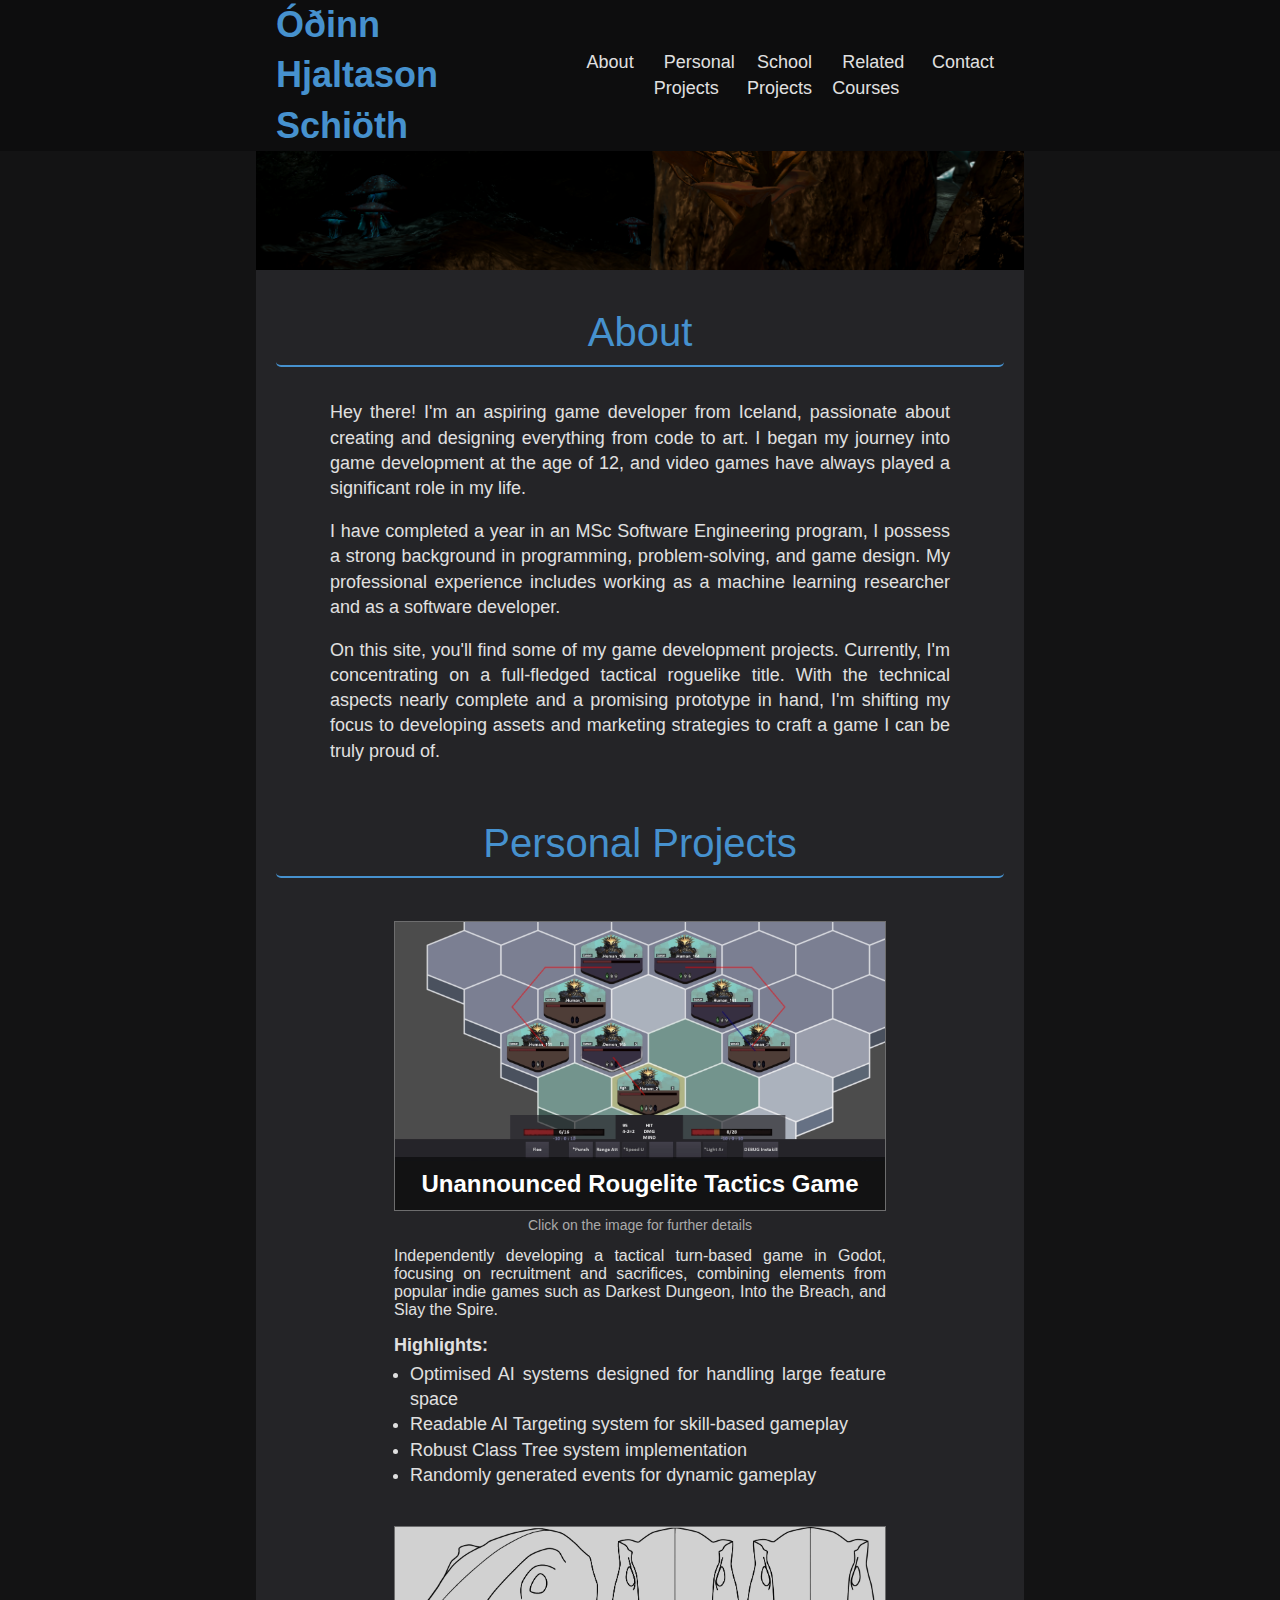
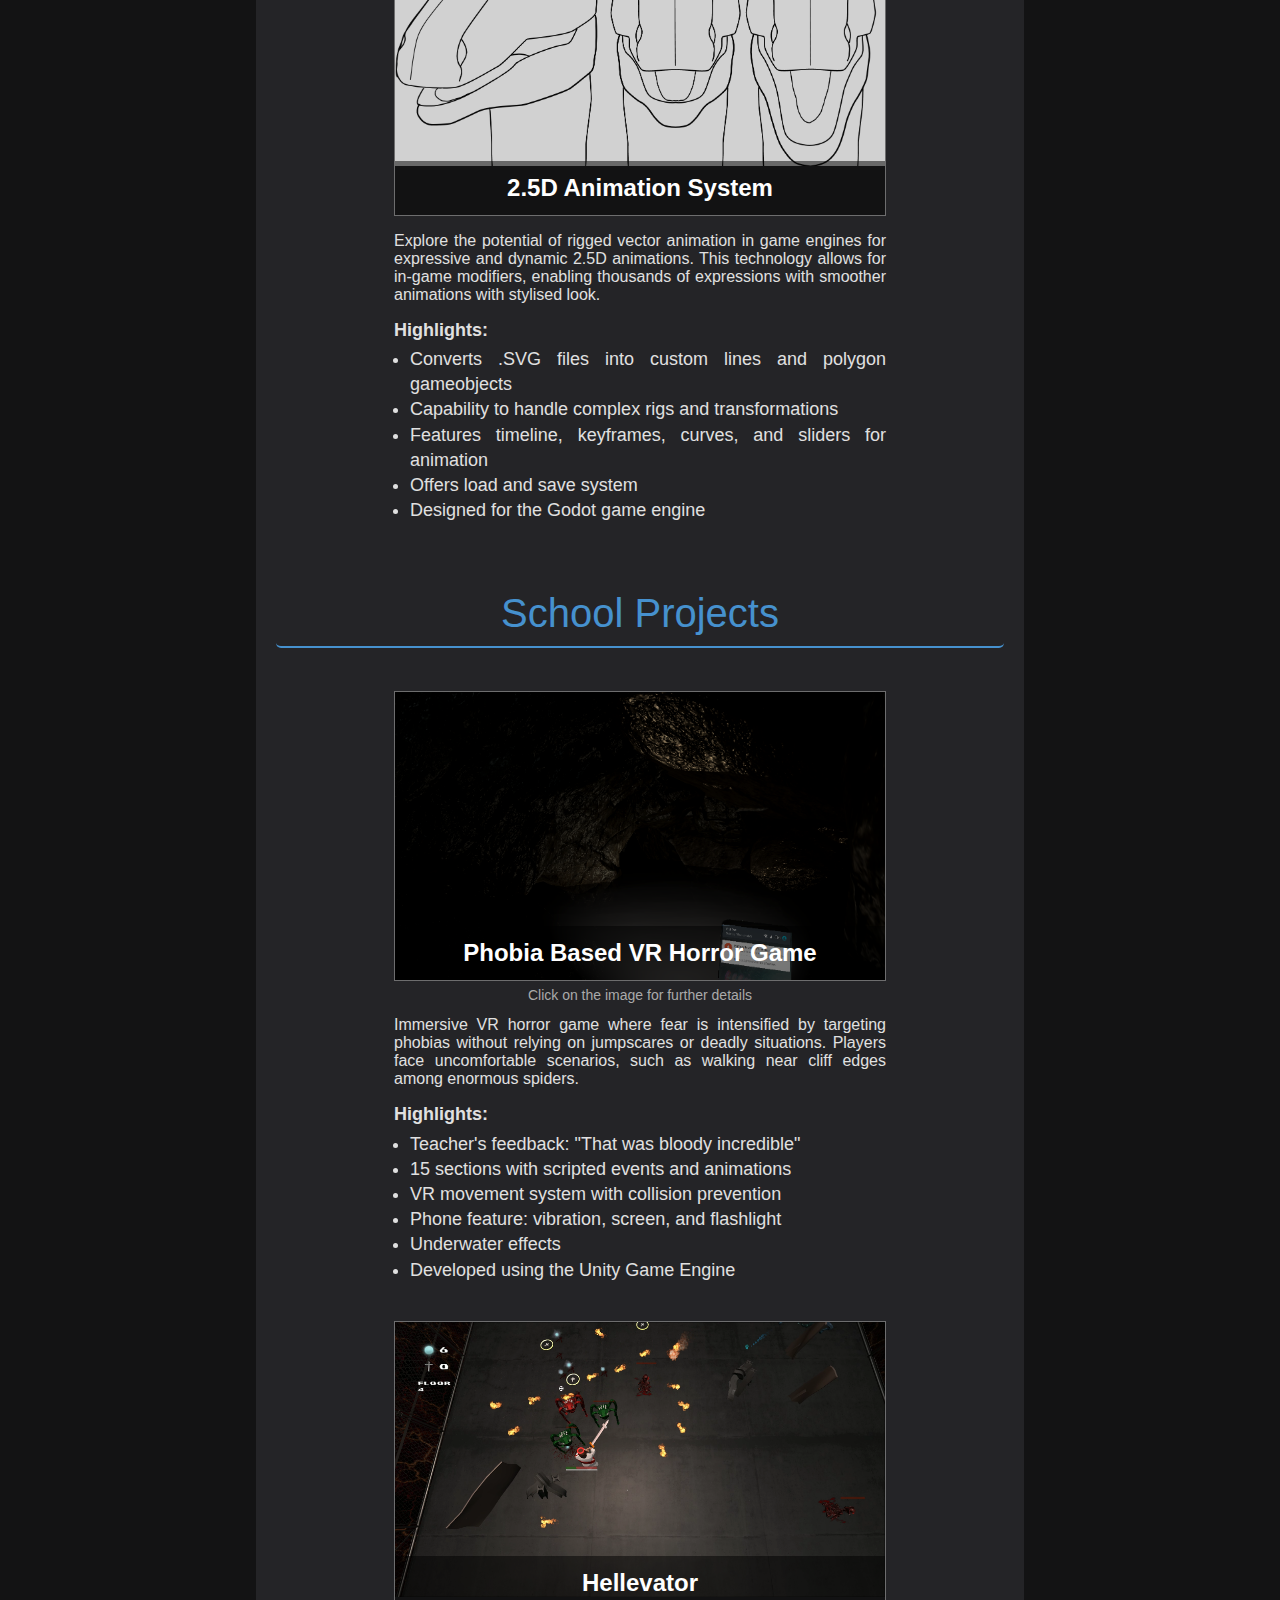
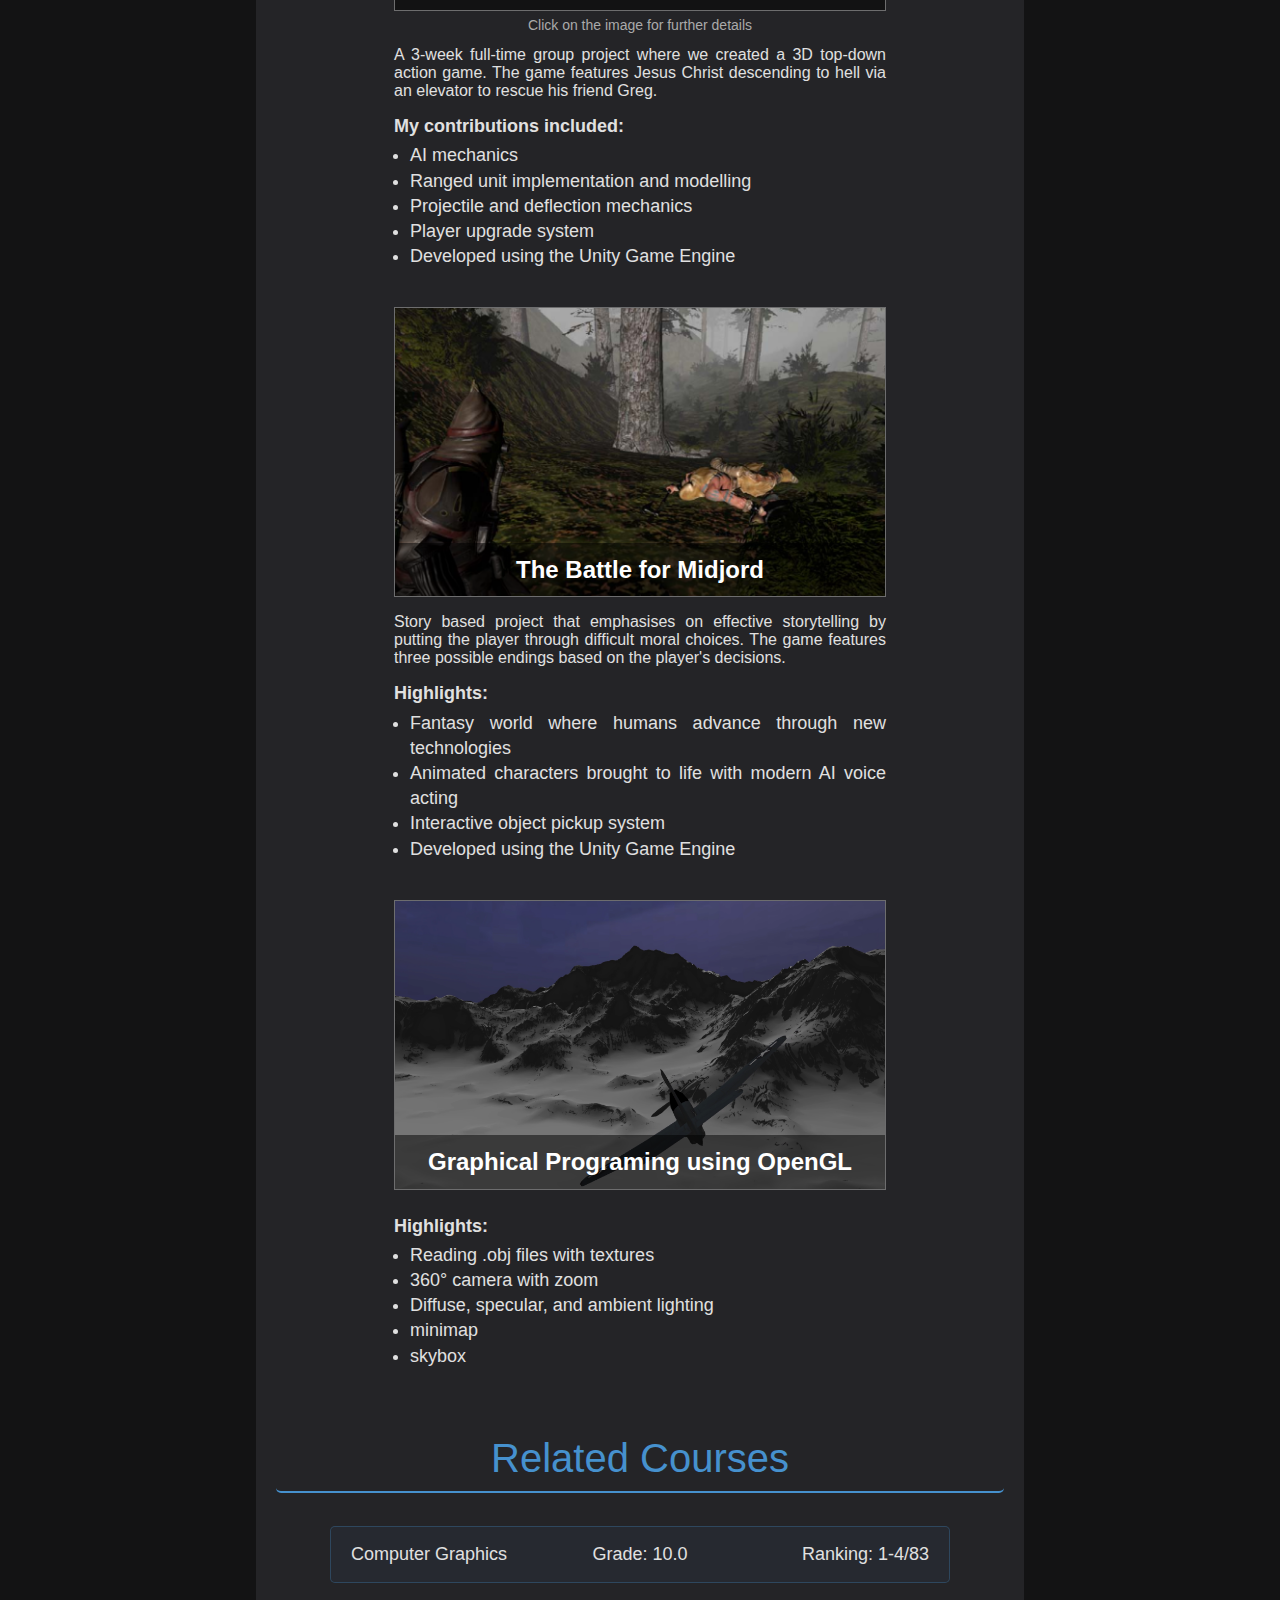
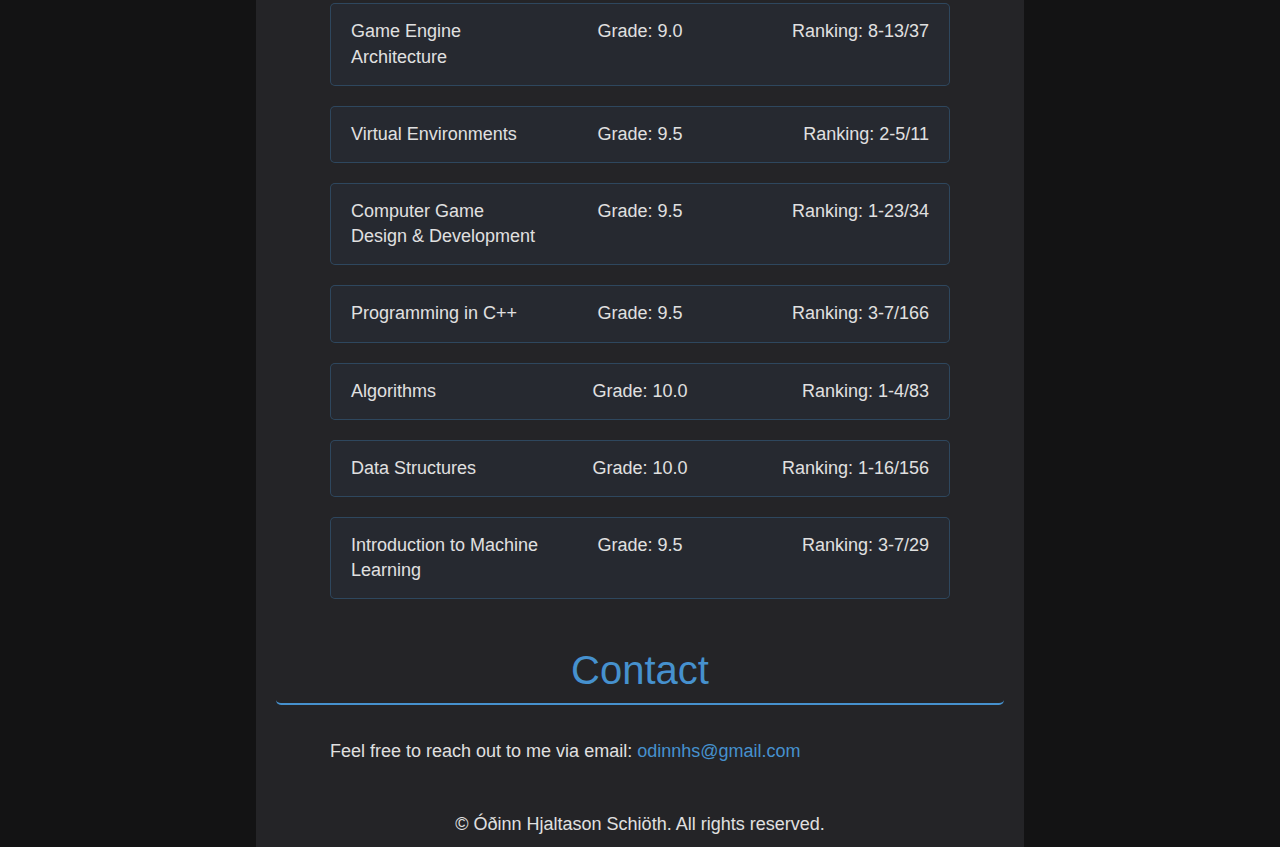
<file: index.html>
<!DOCTYPE html>
<html lang="en">

<head>
    <meta property="og:title" content="Odinn Schioth - Game Portfolio" />
    <meta name="description" content="Game Developer portfolio for Odinn Schioth.">
    <meta property="og:url" content="https://odinn13.github.io/" />
    <meta name="author" content="Óðinn Hjaltason Schiöth">
    <meta charset="UTF-8">
    <meta name="viewport" content="width=device-width, initial-scale=1.0">
    <link rel="stylesheet" href="styles.css">
    <script src="scripts.js" defer></script>
    <title>Odinn Schioth - Game Portfolio</title>
</head>

<body>
    <header>
        
        <div><a href="./"><h1 id="name">Óðinn Hjaltason Schiöth</h1></a></div>
        <nav>
            <button id="menu-toggle" class="menu-toggle" onclick="toggleMenu()">&#9776;</button>
            <ul id="nav-menu" class="nav-menu">
                <li><a href="#about">About</a></li>
                <li><a href="#personal-projects">Personal Projects</a></li>
                <li><a href="#school-projects">School Projects</a></li>
                <li><a href="#courses">Related Courses</a></li>
                <!-- <li><a href="#art">Art</a></li> -->
                <li><a href="#contact">Contact</a></li>
            </ul>
        </nav>
    </header>
    <div class="parallax"></div>
    <div class="wrapper">
        <main>
            <section id="about" class="section-offset">
                <h2 class="section-name">About</h2>
                <div class="align-with-projects" style="text-align: justify;">
                    <p>Hey there! I'm an aspiring game developer from Iceland, passionate about creating and designing everything from code to art. 
                        I began my journey into game development at the age of 12, and video games have always played a significant role in my life.</p>
                    <p>I have completed a year in an MSc Software Engineering program, I possess a strong background in programming, problem-solving, and game design. 
                        My professional experience includes working as a machine learning researcher and as a software developer.</p>
                    <p>On this site, you'll find some of my game development projects. Currently, I'm concentrating on a full-fledged tactical roguelike title.
                        With the technical aspects nearly complete and a promising prototype in hand, I'm shifting my focus to developing assets and marketing strategies to craft a game I can be truly proud of.
                    </p>
                </div>
            </section>


            <section id="personal-projects" class="section-offset">
                <h2 class="section-name">Personal Projects</h2>
                <div class="projects-container">
                    <div class="project-container">
                        <a href="game.html"> 
                            <div class="project">
                                <div class="img-wrapper">
                                    <img src="imgs/game/gameplay.png" alt="Project 1">
                                </div>
                                <div class="overlay">
                                    <h3>Unannounced Rougelite Tactics Game</h3>
                                </div>
                            </div>
                        </a>
                        <p class="project-img-help">Click on the image for further details</p>
                        <p class="project-description">Independently developing a tactical turn-based game in Godot, focusing on recruitment and sacrifices,
                            combining elements from popular indie games such as Darkest Dungeon, Into the Breach, and Slay
                            the Spire.</p>
                        <ul class="project-highlights">
                            <p><b>Highlights:</b></p>
                            <li>Optimised AI systems designed for handling large feature space</li>
                            <li>Readable AI Targeting system for skill-based gameplay</li>
                            <li>Robust Class Tree system implementation</li>
                            <li>Randomly generated events for dynamic gameplay</li>
                        </ul>
                    </div>
                    <div class="project-container">
                        <a> 
                            <div class="project">
                                <div class="img-wrapper">
                                    <img src="imgs/dino-2.png" alt="Project 2">
                                </div>
                                <div class="overlay">
                                    <h3>2.5D Animation System</h3>
                                </div>
                            </div>
                        </a>
                        <p class="project-description">Explore the potential of rigged vector animation in game engines for expressive and dynamic 2.5D animations. This technology allows for in-game modifiers, enabling thousands of expressions with smoother animations with stylised look. </p>
                        <ul class="project-highlights">
                            <p><b>Highlights:</b></p>
                            <li>Converts .SVG files into custom lines and polygon gameobjects</li>
                            <li>Capability to handle complex rigs and transformations</li>
                            <li>Features timeline, keyframes, curves, and sliders for animation</li>
                            <li>Offers load and save system</li>
                            <li>Designed for the Godot game engine</li>
                        </ul>
                    </div>
                </div>
            </section>
            
            <section id="school-projects" class="section-offset">
                <h2 class="section-name">School Projects</h2>
                <div class="projects-container">
                    <div class="project-container">
                        <a href="phobia-based-vr-horror-game.html"> 
                            <div class="project">
                                <div class="img-wrapper">
                                    <img src="imgs/vr/phone.PNG" alt="Project 1">
                                </div>
                                <div class="overlay">
                                    <h3>Phobia Based VR Horror Game</h3>
                                </div>
                            </div>
                        </a>
                        <p class="project-img-help">Click on the image for further details</p>
                        <p class="project-description">Immersive VR horror game where fear is intensified by targeting phobias without relying on jumpscares or deadly situations. Players face uncomfortable scenarios, such as walking near cliff edges among enormous spiders.</p>
                        <ul class="project-highlights">
                            <p><b>Highlights:</b></p>
                            <li>Teacher's feedback: "That was bloody incredible"</li>
                            <li>15 sections with scripted events and animations</li>
                            <li>VR movement system with collision prevention</li>
                            <li>Phone feature: vibration, screen, and flashlight</li>
                            <li>Underwater effects</li>
                            <li>Developed using the Unity Game Engine</li>
                        </ul>
                            
                    </div>
                    
                    <div class="project-container">
                        <a href="hellevator.html"> 
                            <div class="project">
                                <div class="img-wrapper">
                                    <img src="imgs/hellevator/gameplay.png" alt="Project 2">
                                </div>
                                <div class="overlay">
                                    <h3>Hellevator</h3>
                                </div>
                            </div>
                        </a>
                        <p class="project-img-help">Click on the image for further details</p>
                        <p class="project-description">A 3-week full-time group project where we created a 3D top-down action game. The game features Jesus Christ descending to hell via an elevator to rescue his friend Greg.</p>
                        <ul class="project-highlights">
                            <p><b>My contributions included:</b></p>
                            <li>AI mechanics</li>
                            <li>Ranged unit implementation and modelling</li>
                            <li>Projectile and deflection mechanics</li>
                            <li>Player upgrade system</li>
                            <li>Developed using the Unity Game Engine</li>
                        </ul>
                    </div>
                    <div class="project-container">
                        <a> 
                            <div class="project">
                                <div class="img-wrapper">
                                    <img src="imgs/prog2.PNG" alt="Project 1">
                                </div>
                                <div class="overlay">
                                    <h3>The Battle for Midjord</h3>
                                </div>
                            </div>
                        </a>
                        <p class="project-description">Story based project that emphasises on effective storytelling by putting the player through difficult moral choices. The game features three possible endings based on the player's decisions.</p>
                        <ul class="project-highlights">
                            <p><b>Highlights:</b></p>
                            <li>Fantasy world where humans advance through new technologies</li>
                            <li>Animated characters brought to life with modern AI voice acting</li>
                            <li>Interactive object pickup system</li>
                            <li>Developed using the Unity Game Engine</li>
                        </ul>
                    </div>
                    <div class="project-container">
                        <a> 
                            <div class="project">
                                <div class="img-wrapper">
                                    <img src="imgs/opengl.png" alt="Project 2">
                                </div>
                                <div class="overlay">
                                    <h3>Graphical Programing using OpenGL</h3>
                                </div>
                            </div>
                        </a>
                        <!-- <p class="project-description">Developed a 3D rendering engine using OpenGL. The engine supports diffuse, specular, and ambient lighting, and is capable of reading .obj files with textures. Additionally, it features skyboxes, a minimap, zoom functionality, and 360° camera movement for a seamless experience.</p> -->
                        <ul class="project-highlights" style="margin-top: 38px;">
                            <p><b>Highlights:</b></p>
                            <li>Reading .obj files with textures</li>
                            <li>360° camera with zoom</li>
                            <li>Diffuse, specular, and ambient lighting</li>
                            <li>minimap</li>
                            <li>skybox</li>
                        </ul>
                    </div>
                </div>
            </section>
            
            
            <section id="courses" class="section-offset">
                <h2 class="section-name">Related Courses</h2>
                <div class="align-with-projects">
                    <div class="courses-container">
                        <div class="course">
                            <h3>Computer Graphics</h3>
                            <h3 style="text-align: center;">Grade: 10.0</h3>
                            <h3 style="text-align: right;">Ranking: 1-4/83</h3>
                        </div>
                        <div class="course">
                            <h3>Game Engine Architecture</h3>
                            <h3 style="text-align: center;">Grade: 9.0</h3>
                            <h3 style="text-align: right;">Ranking: 8-13/37</h3>
                        </div>
                        <div class="course">
                            <h3>Virtual Environments</h3>
                            <h3 style="text-align: center;">Grade: 9.5</h3>
                            <h3 style="text-align: right;">Ranking: 2-5/11</h3>
                        </div>
                        <div class="course">
                            <h3>Computer Game Design & Development</h3>
                            <h3 style="text-align: center;">Grade: 9.5</h3>
                            <h3 style="text-align: right;">Ranking: 1-23/34</h3>
                        </div>
                        <div class="course">
                            <h3>Programming in C++</h3>
                            <h3 style="text-align: center;">Grade: 9.5</h3>
                            <h3 style="text-align: right;">Ranking: 3-7/166</h3>
                        </div>
                        <div class="course">
                            <h3>Algorithms</h3>
                            <h3 style="text-align: center;">Grade: 10.0</h3>
                            <h3 style="text-align: right;">Ranking: 1-4/83</h3>
                        </div>
                        <div class="course">
                            <h3>Data Structures</h3>
                            <h3 style="text-align: center;">Grade: 10.0</h3>
                            <h3 style="text-align: right;">Ranking: 1-16/156</h3>
                        </div>
                        <div class="course">
                            <h3>Introduction to Machine Learning</h3>
                            <h3 style="text-align: center;">Grade: 9.5</h3>
                            <h3 style="text-align: right;">Ranking: 3-7/29</h3>
                        </div>
                    </div>
                </div>
            </section>


            <!-- <section id="art" class="section-offset">
                <h2 class="section-name">Art</h2>
                <div class="art-container">
                    <a href="imgs/45-1-11.png" class="art-thumbnail" onclick="openLightbox(event)">
                        <img src="imgs/45-1-11.png" alt="Artwork 1">
                    </a>
                    <a href="imgs/art3.png" class="art-thumbnail" onclick="openLightbox(event)">
                        <img src="imgs/art3.png" alt="Artwork 3">
                    </a>
                    <a href="imgs/art4.jpg" class="art-thumbnail" onclick="openLightbox(event)">
                        <img src="imgs/art4.jpg" alt="Artwork 4">
                    </a>
                </div>
            </section> -->

            <div id="lightbox" class="lightbox">
                <span class="lightbox-close" onclick="closeLightbox()">&times;</span>
                <img class="lightbox-content" id="lightbox-img">
                <div id="lightbox-caption"></div>
            </div>


            <section id="contact" class="section-offset">
                <h2 class="section-name">Contact</h2>
                <div class="align-with-projects">
                    <p>Feel free to reach out to me via email: <a href="mailto:contact@odinnhs@gmail.com">odinnhs@gmail.com</a></p>
                </div>
                
            </section>
        </main>
        <footer>
            <p>&copy; Óðinn Hjaltason Schiöth. All rights reserved.</p>
        </footer>
    </div>
</body>

</html>
</file>
<file: styles.css>
/* Theme color */
:root {
    --theme-color: #4691ce;
    --wrapper-color: #242427;
    --header-color: #0d0d0e;
    --back-color: #131314;
}

body {
    font-family: Calibri, sans-serif;
    color: #e0e0e0;
    font-size: 18px;
    background-color: var(--back-color);
    margin: 0;
    padding: 0;
    line-height: 1.4;
}

/* HEADER PART */
header {
    background-color: var(--header-color);
    display: flex;
    align-items: center;
    position: fixed;
    top: 0;
    left: 0;
    right: 0;
    z-index: 1000;
}

header h1 { /* Name */
    color: var(--theme-color);
    padding-left: 20px;
    margin: 0;
}

nav {
    padding: 20px;
    font-size: 18px;
}

nav a:hover {
    background-color: #444;
}

nav ul {
    list-style-type: none;
    margin: 0;
    padding: 0;
    display: flex;
}

nav li {
    margin-left: 10px;
}

nav a {
    color: #e0e0e0;
    text-decoration: none;
    padding: 10px;
}

/* Style the menu toggle button */
.menu-toggle {
    display: none;
    font-size: 30px;
    background: none;
    border: none;
    cursor: pointer;
    color: #fff; /* Change the color to white */
}

/* Show the menu items when the .active class is added */
.nav-menu.active {
    display: flex;
    flex-direction: column;
}


/* MAIN */

main {
    padding: 20px;
    padding-top: 1px;
}

.wrapper {
    margin: auto;
    background-color: var(--wrapper-color);
}

.parallax {
    /* background-image: url("imgs/45.png");
    aspect-ratio: 3.6;
    background-position: top; */
    
    background-image: url("imgs/vr/end.PNG");
    aspect-ratio: 3.2;
    background-position: center;

    background-attachment: inherit;
    background-repeat: no-repeat;
    background-size: cover;
    margin-top: 30px;
    margin-left: auto;
    margin-right: auto;
}

.section-name {
    overflow: hidden;
    border-radius: 5px;

    color: var(--theme-color);
    border-bottom: 2px solid var(--theme-color);
    padding-bottom: 5px;
    font-weight: 500;
    font-size: 40px;
    text-align: center;
}

.align-with-projects {
    padding-left: calc((100% - 512px) / 4);
    padding-right: calc((100% - 512px) / 4);
}

.section-offset:before {
    display: block;
    content: "";
    height: 40px; /* Adjust this value according to the height of your navigation bar */
    margin-top: -40px; /* This should be the negative value of the height */
    visibility: hidden;
    pointer-events: none;
}

/* Project Part */

.project {
    height: 288px;
    margin: 10px;
    overflow: hidden;
    position: relative;
    border: 1px solid #e0e0e063;
    transition: border-color 0.3s ease-in-out, box-shadow 0.3s ease-in-out;
}

.project img {
    width: 100%;
    height: auto;
    margin-bottom: 10px;
    transition: transform 0.3s ease-in-out;
}

.project .img-wrapper {
    position: relative;
}

.project .overlay {
    position: absolute;
    bottom: 0;
    left: 0;
    right: 0;
    background-color: rgba(0, 0, 0, 0.5);
    padding: 10px;
    color: #fff;
}

.project .overlay h3 {
    margin: 0;
    font-size: 24px;
    text-align: center;
}

.project:hover img {
    transform: scale(1.05);
}

.project:hover {
    border-color: #63a4ff;
    box-shadow: 0 8px 16px 0 rgba(0, 0, 0, 0.4), 0 12px 40px 0 rgba(0, 0, 0, 0.38);
}

.projects-container {
    display: flex;
    flex-wrap: wrap;
    justify-content: space-around;
}
.project-container {
    width: 512px;
}

.project-description {
    padding: 10px;
    font-size: 16px;
    color: #e0e0e0;
    text-align: justify;
    line-height: normal;
    padding-top: 0;
}

.project-highlights {
    padding: 10px;
    font-size: 18px;
    color: #e0e0e0;
    text-align: justify;
}

.project-highlights p {
    padding: 0px;
    margin: -24px 0px 4px 0px;
}

.project-highlights li {
    margin-left: 16px;
}

.project-img-help {
    text-align: center;
    font-size: 14px;
    margin: -5px;
    padding: 0;
    color:#aaa;
}

/* Courses */
.courses-container {
    display: flex;
    flex-direction: column; /* Change to column layout for vertical display */
    align-items: flex-start; /* Align courses to the left */
    gap: 10px;
}

.course {
    background-color: rgba(70, 145, 206, 0.05); /* Reduce background color opacity */
    border: 1px solid rgba(70, 145, 206, 0.3); /* Reduce border color opacity */
    border-radius: 5px;
    padding: 15px 20px 15px 20px;
    margin-bottom: 10px;
    font-size: 16px;
    color: #e0e0e0;
    display: flex;
    justify-content: space-between;
    width: 90%;
    width: -moz-available;
    width: -moz-available;          /* WebKit-based browsers will ignore this. */
    width: -webkit-fill-available;  /* Mozilla-based browsers will ignore this. */
    width: fill-available;
}

.course:hover {
    background-color: rgba(70, 145, 206, 0.05); /* Keep background color the same on hover */
    border: 1px solid rgba(70, 145, 206, 0.3); /* Keep border color the same on hover */
}

.course h3 {
    margin-top: 0;
    margin-bottom: 0;
    font-size: 18px;
    font-weight: 500;
    width: 300px;
}

/* Art */
.art-container {
    display: flex;
    flex-wrap: wrap;
    justify-content: space-around;
    gap: 20px;
}


.art-container img {
    /* width: 100%; */
    
    height: 512px;
    border-radius: 5px;
    margin-bottom: 10px;
    transition: transform 0.3s ease-in-out;
}

.art-container img:hover {
    transform: scale(1.1); 
}

.art-thumbnail img {
    height: 512px;
}

.lightbox {
    display: none;
    position: fixed;
    z-index: 1001;
    padding-top: 100px;
    left: 0;
    top: 0;
    width: 100%;
    height: 100%;
    overflow: auto;
    background-color: rgba(0, 0, 0, 0.8);
}

.lightbox-content {
    margin: auto;
    display: block;
    height: inherit;
}

.lightbox-close {
    position: absolute;
    top: 50px;
    right: 35px;
    color: #f1f1f1;
    font-size: 40px;
    font-weight: bold;
    transition: 0.3s
}

/* Footer */

footer {
    padding: 10px;
    text-align: center;
}

footer p {
    margin: 0;
}

/* EXTRA */

h2 {
    color: var(--theme-color);
    border-bottom: 2px solid var(--theme-color);
    padding-bottom: 5px;
}

a {
    color: var(--theme-color);
    text-decoration: none;
}

a:hover {
    color: #63a4ff;
}

/* Project detail page styles */

#project-details {
    margin-top: 75px;
}

.projectx-top-container {
    display: flex;
    background-color: var(--header-color);
    border-radius: 10px;
    justify-content: space-between;
}

.projectx-top-container h3 {
    color: var(--theme-color);
    margin: 0px;
}

.projectx-image {
    width: 100%;
    max-width: 800px;
    max-height: 400px;
    height: auto;
    display: block;
    margin: 20px;
    border-radius: 5px;
    object-fit: cover;
}

.projectx-highlights {
    font-size: 18px;
    color: #e0e0e0;
    text-align: justify;
}

.projectx-bullets {
    margin: 20px;
}

.projectx-bullets p {
    margin: 10px;
}

#gallery {
    padding: 2rem 0;
}

.lSSlideWrapper {
    max-width: 80%;
    margin: 0 auto;
}

.lSSlideWrapper .lslide img {
    max-height: 550px;
    width: 100%;
    height: auto;
    object-fit: cover;
    border-radius: 5px;

}

.lSAction > .lSPrev, .lSAction > .lSNext {
    z-index: 99;
}

.lSSlideOuter .lSPager.lSGallery img {
    max-height: 140px !important;
    object-fit: cover;
    width: 100% !important;
}

.image-description {
    font-size: 14px; /* Adjust the font size */
    color: #aaa; /* Adjust the text color */
    text-align: center; /* Align the text to the center */
    background-color: var(--header-color);;
    position:relative; 
    padding-top: 20px;
    top:-40px;
}

.video-container {
    display: flex;
    justify-content: center;
    align-items: center;
  }

/* #light-slider{
    height: 600px !important;
} */

@media screen and (max-width: 800px) {
    nav ul {
        flex-direction: column;
    }
    .contact-list {
        flex-direction: column;
    }
    main {
        padding-top: 120px;
    }
    header {
        justify-content: space-between;
    }
    .screenshot {
        width: calc(50% - 20px);
    }
    #name {
        font-size: 32px;
    }
    /* Show the menu toggle button on mobile */
    .menu-toggle {
        display: block;
        margin-left: auto;
    }

    /* Change the nav menu layout on mobile */
    nav ul {
        flex-direction: column;
        display: none;
    }

    nav ul.active {
        display: flex;
    }

    .lSSlideWrapper .lslide img {
        max-height: 550px;
        width: 100%;
        height: auto;
        object-fit: cover;
        border-radius: 5px;
    }    
}
@media screen and (min-width: 1000px) {
    header {
        padding: 0px 20% 0px 20%;
    }
    .wrapper {
        max-width: 60%;
    }
    .parallax {
        max-width: 60%;
    }
}
@media screen and (min-width: 1776px) {
    .align-with-projects {
        padding-left: calc((100% - (512px * 2)) / 3 + 10px);
        padding-right: calc((100% - (512px * 2)) / 3 + 10px);
    }
}
</file>
